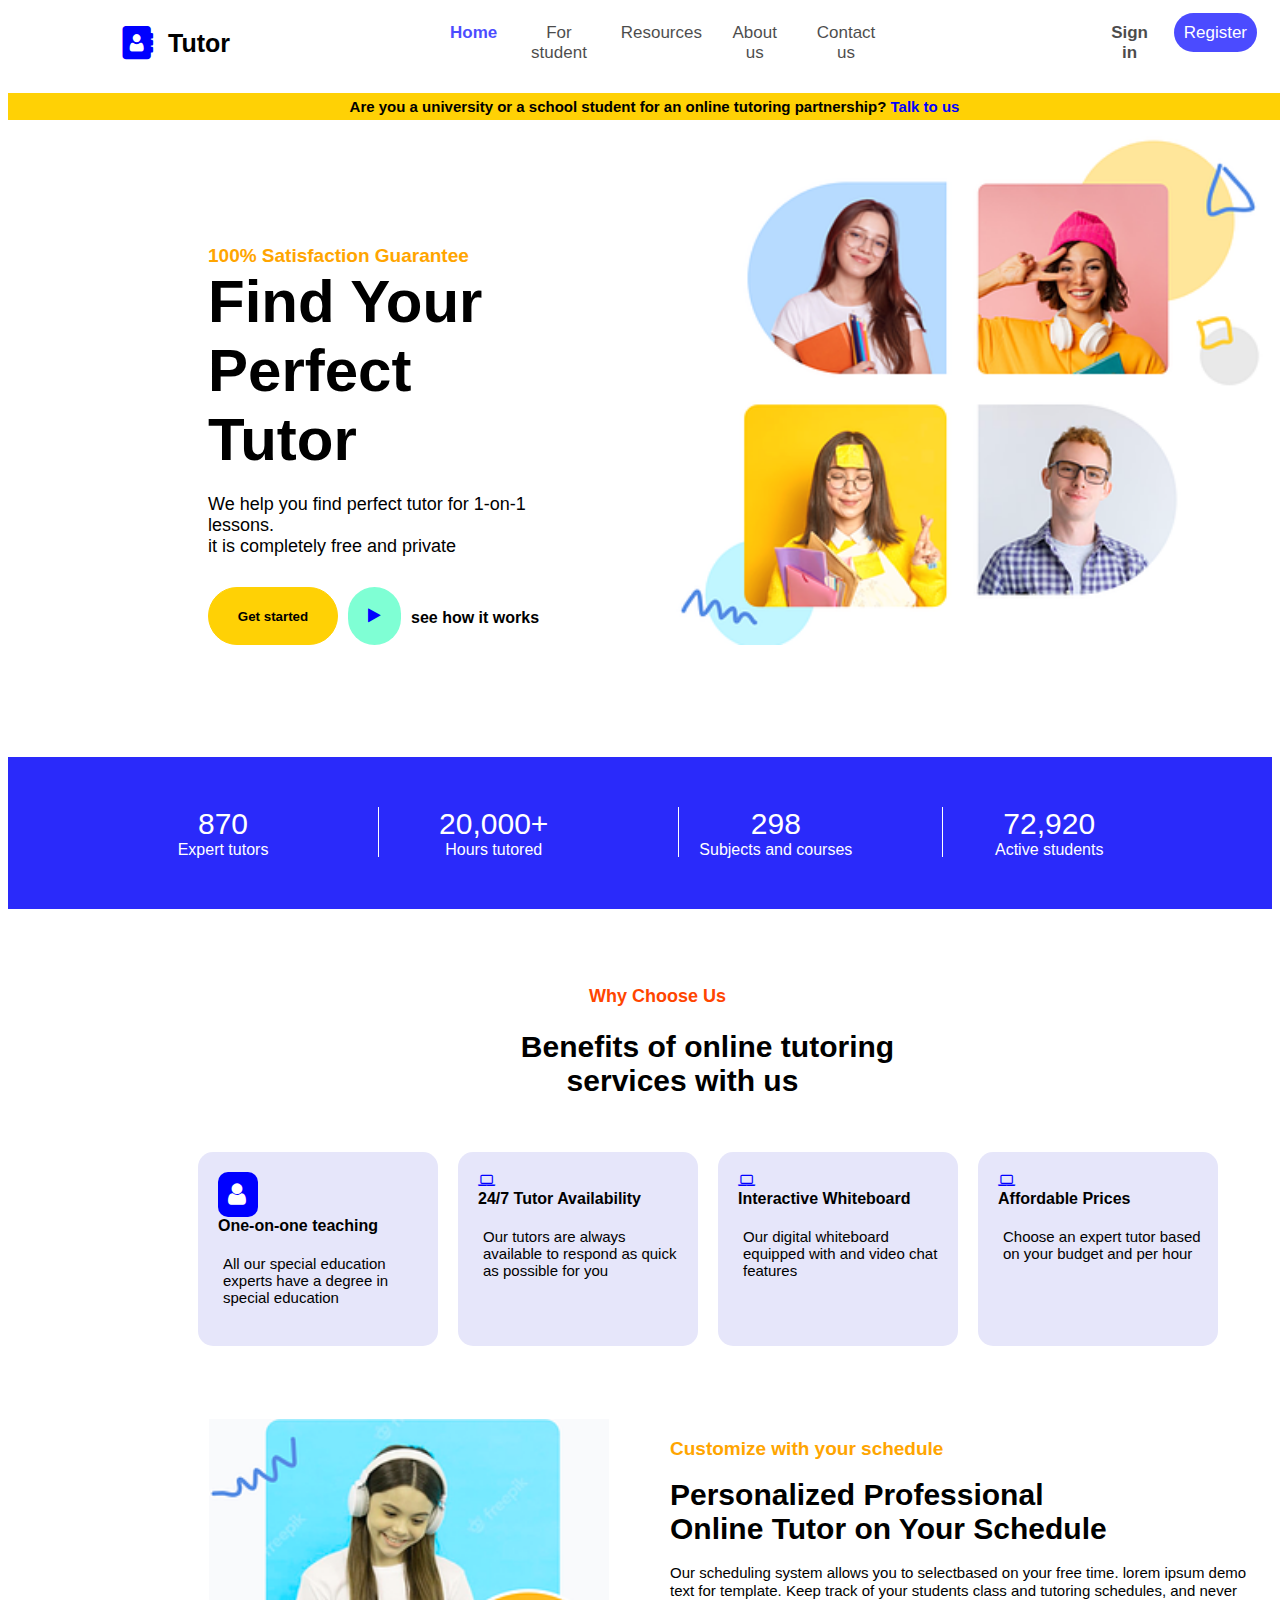
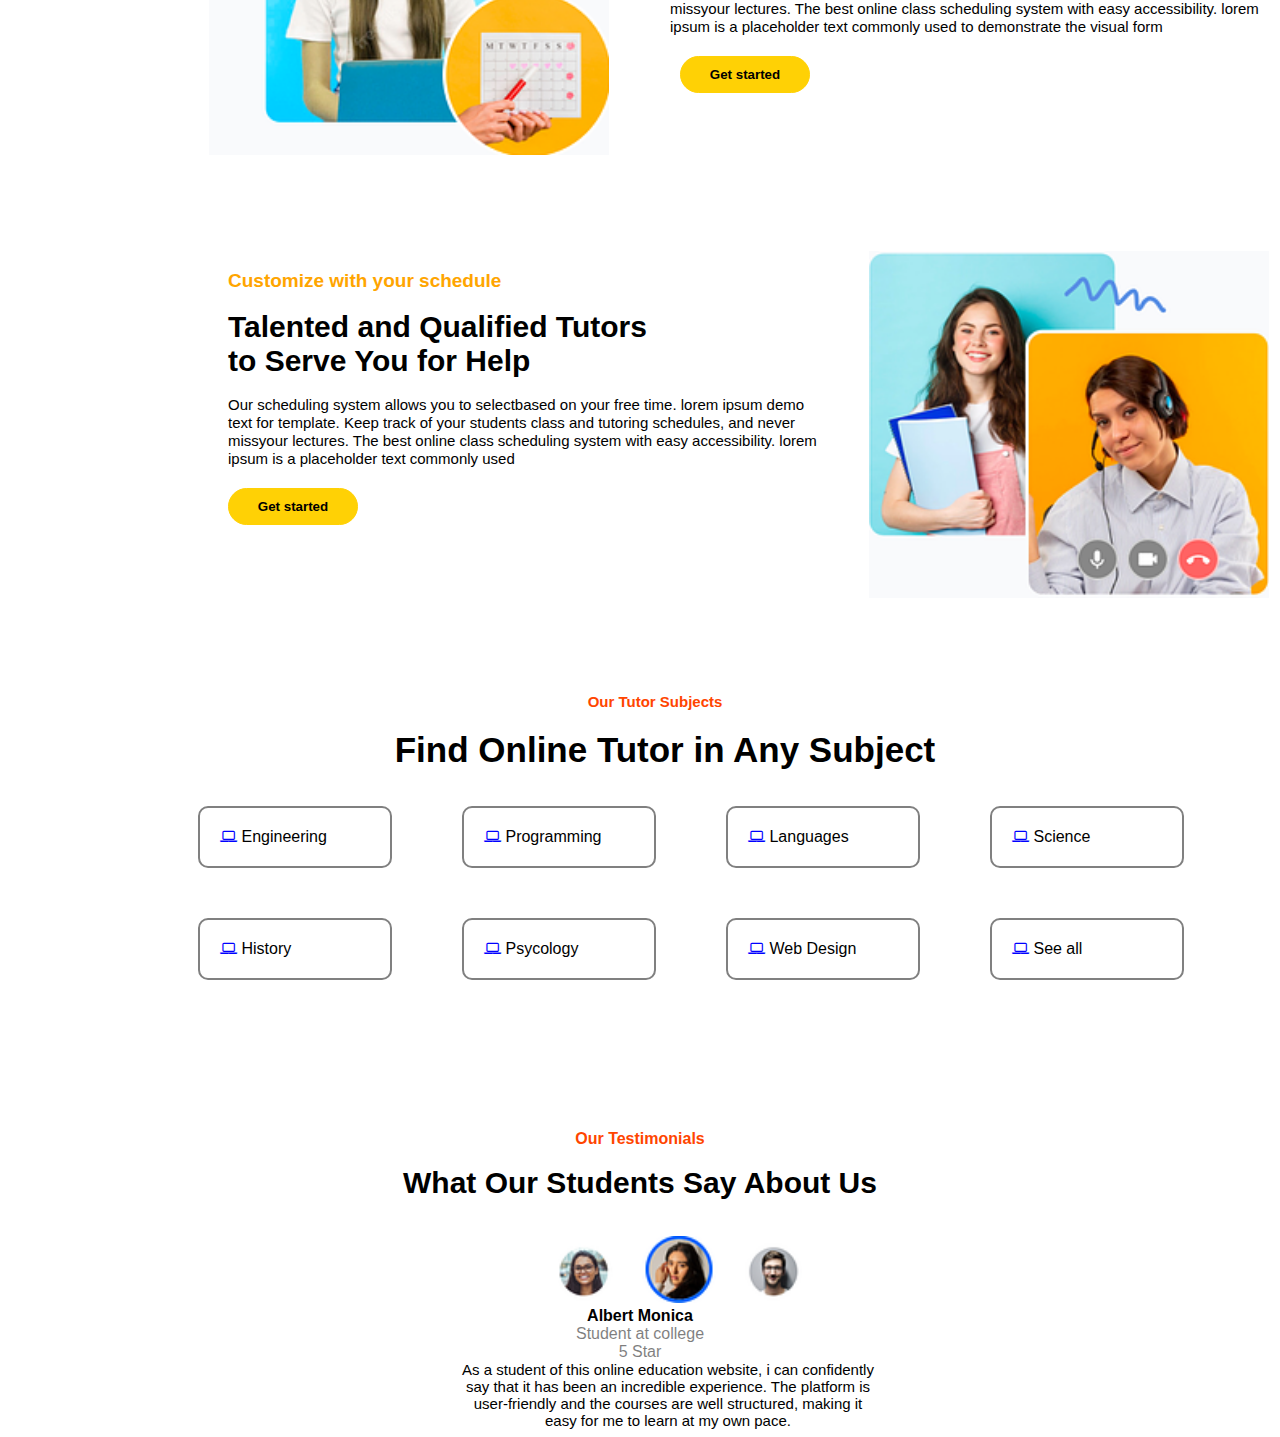
<file: original.html>
<!DOCTYPE html>
<html lang="en">
<head>
    <meta charset="UTF-8">
    <meta name="viewport" content="width=device-width, initial-scale=1.0">
    <title>Document</title>
    <link rel="stylesheet" href="https://cdnjs.cloudflare.com/ajax/libs/font-awesome/4.7.0/css/font-awesome.min.css">
    <link rel="stylesheet" href="original.css">
</head>
<body>
    <div class="nav-bar">
        <div class="ttxt">
            <span class="spn1"><i class="fa fa-address-book fa-2x bold-icon" aria-hidden="true"></i></span>
            <span class="pnn2">Tutor</span>
        </div>
        <div class="nav-item">
        <a class="active" href="">Home</a>
        <a href="">For student</a>
        <a href="">Resources</a>
        <a href="">About us</a>
        <a href="">Contact us</a>
        <div class="next">
            <a class="red" href="">Sign in</a>
            <div class="orange">
            <a class="blue" href="">Register</a>
            </div>
        </div>
    </div>
    </div>
    <div class="other">
    <p>Are you a university or a school student for an online tutoring partnership? <span class="active" >Talk to us</span></p>
    </div>
    <div class="contained">
       <div class="move">
        <span class="spn2">100% Satisfaction Guarantee</span><br>
        <span class="spn3">Find Your <br> Perfect Tutor</span><br>
        <div class="great">
        <span class="spn4">We help you find perfect tutor for 1-on-1 lessons. <br> it is completely free and private</span><br>
        </div>
        <div class="content">
            <button>Get started</button>
            <div class="round">
                <i class="fa fa-play" aria-hidden="true"></i>
            </div>
            <span class="spn5">see how it works</span>
        </div>
       </div>
       <div class="img">
        <img src="img/original1.png" alt="">
       </div>
    </div><br><br><br><br><br><br>
    <div class="stage2">
      <div class="in-it">
        <div class="sub1">
            <span class="yes1">870</span><br>
            <span class="yes2">Expert tutors</span>
        </div>
        <div class="right">
            <span class="yes1">20,000+</span><br>
            <span class="yes2">Hours tutored</span>
        </div>
        <div class="right">
            <span class="yes1">298</span><br>
            <span class="yes2">Subjects and courses</span>
        </div>
        <div class="right">
            <span class="yes1">72,920</span><br>
            <span class="yes2">Active students</span>
        </div>
      </div>
    </div><br><br><br>
    <div class="page">
    <p class="page2">Why Choose Us</p>
    <div class="page4">
    <span class="page3">Benefits of online tutoring services with us</span>
    </div>
    </div><br><br><br>
    <div class="within">
        <div class="nxt-stg">
        <div class="icon1"><i class="fa fa-user fa-1x its" aria-hidden="true"></i><br></div>  
          <span class="who">One-on-one teaching</span>
          <p class="wow">All our special education experts have a degree in special education</p>
        </div>
        <div class="nxt-stg">
            <div class="icon2"><i class="fa fa-laptop" aria-hidden="true"></i><br></div>  
            <span class="who">24/7 Tutor Availability</span>
            <p class="wow">Our tutors are always available to respond as quick as possible for you</p>
          </div>
          <div class="nxt-stg">
            <div class="icon3"><i class="fa fa-laptop" aria-hidden="true"></i><br></div>  
            <span class="who">Interactive Whiteboard</span>
            <p class="wow">Our digital whiteboard equipped with and video chat features</p>
          </div>
          <div class="nxt-stg">
            <div class="icon4"><i class="fa fa-laptop" aria-hidden="true"></i><br></div>  
            <span class="who">Affordable Prices</span>
            <p class="wow">Choose an expert tutor based on your budget and per hour</p>
          </div>
    </div><br><br><br><br>
    <div class="thd-cont">
        <div class="thd1">
            <img class="thd2" src="img/original2.png" alt="">
        </div>
        <div class="thd-cont1">
            <span class="thd3">Customize with your schedule</span><br><br>
           <div class="thd4-1"><span class="thd4">Personalized Professional Online Tutor on Your Schedule</span></div><br>
           <div class="thd5-1"><span class="thd5">Our scheduling system allows you to selectbased on your free time. lorem ipsum demo text for template. Keep track of your students class and tutoring schedules, and never missyour lectures. The best online class scheduling system with easy accessibility. lorem ipsum is a placeholder text commonly used to demonstrate the visual form</span></div>
           <div class="bttn">
            <button>Get started</button>
           </div>
        </div>
    </div><br><br><br><br><br>
     <div class="thd-cont">
        <div class="thd-cont1">
            <span class="thd3">Customize with your schedule</span><br><br>
           <div class="thd4-1"><span class="thd4">Talented and Qualified Tutors to Serve You for Help</span></div><br>
           <div class="thd5-1"><span class="thd5">Our scheduling system allows you to selectbased on your free time. lorem ipsum demo text for template. Keep track of your students class and tutoring schedules, and never missyour lectures. The best online class scheduling system with easy accessibility. lorem ipsum is a placeholder text commonly used</span></div>
            <div class="btt">
            <button>Get started</button>
        </div>
        </div>
            <div class="thd1">
            <img class="thd2" src="img/original3.png" alt="">
        </div>
    </div>
    <div class="frth-cont">
        <div class="mid">
        <p class="fth1">Our Tutor Subjects</p>
        <span class="fth1-next">Find Online Tutor in Any Subject</span>
        </div>
    </div><br><br>
    <div class="join">
    <div class="fth">
        <div class="fth2">
        <i class="fa fa-laptop" aria-hidden="true"></i>
        <span>Engineering</span>
        </div>
        <div class="fth3">
        <i class="fa fa-laptop" aria-hidden="true"></i>
        <span>Programming</span>
        </div>
         <div class="fth4">
        <i class="fa fa-laptop" aria-hidden="true"></i>
        <span>Languages</span>
        </div> 
        <div class="fth5">
         <i class="fa fa-laptop" aria-hidden="true"></i>
        <span>Science</span>
        </div>
    </div> 
        <div class="fth-cont">
        <div class="fth6">
        <i class="fa fa-laptop" aria-hidden="true"></i>
        <span>History</span>
        </div> 
        <div class="fth7">
        <i class="fa fa-laptop" aria-hidden="true"></i>
        <span>Psycology</span>
        </div> 
        <div class="fth8">
        <i class="fa fa-laptop" aria-hidden="true"></i>
        <span>Web Design</span>
        </div>
        <div class="fth9">
            <i class="fa fa-laptop" aria-hidden="true"></i>
            <span>See all</span>
        </div>
    </div>
    </div>
    <div class="sth-cont">  
        <div class="sth">
            <span class="sth1">Our Testimonials</span><br><br>
            <span class="sth2">What Our Students Say About Us</span><br>
        </div><br><br>
        <div class="sth3">
            <img class="reduce" src="img/original4.png" alt="">
        </div>
        <div class="svth">
        <span class="svth1">Albert Monica</span><br>
        <span class="svth2">Student at college</span><br>
        <span class="svth3">5 Star</span><br>
        <div class="svth4">
        <span>As a student of this online education website, i can confidently say that it has been an incredible experience. The platform is user-friendly and the courses are well structured, making it easy for me to learn at my own pace.</span>
        </div>
        </div>
    </div>
</body>
</html>
</file>
<file: original.css>
body{
    font-family: Arial, sans-serif;
}
.nav-bar{
    display: flex;
    gap: 220px;
    background-color: white;
    padding: 15px;
    text-align: center;
}
i{
    color:blue ;
}
.bold-icon{
    font-weight: 900;
}
.ttxt{
    display: flex;
    gap: 15px;
    align-items: center;
}
.pnn2{
    font-size: 25px;
    font-family: Arial, Helvetica, sans-serif;
    font-weight: bolder;
}
.spn1{
    padding-left: 100px;
}
.nav-item{
    gap: 21px;
    display: flex;
}
a{
    text-decoration: none;
    color: black;
    opacity: 0.7;
    font-size: 17px;
    transition: all 0.6s ease;
}
a:hover{
    color:blue;
}
.active{
    color: blue;
    font-weight: bold;
}
.next{
    padding-left: 200px;
    gap: 20px;
    display: flex;
}
.red{
    font-weight:bolder;
}
.orange{
    padding-left: 0px;
}
.blue{
    background-color: blue;
    color: white;
    border-radius: 30px;
    padding: 10px;
}
.other{
    background-color:rgb(255, 209, 5);
    width: 1358px;
    text-align: center;
}
p{
    padding: 5px;
    font-weight: bold;
    font-family: Arial, Helvetica, sans-serif;
    font-size: 15px;
    padding-right: 70px;
}
.contained{
    padding-left: 200px;
    display: flex;
}
.move{
    padding-top: 110px;
}
.spn2{
    color: orange;
    font-weight: bolder;
    font-size: 19px;
}
.spn3{
    font-size: 60px;
    font-family: Arial, Helvetica, sans-serif;
    font-weight: bold;
}
.great{
    padding-top:20px;
}
.spn4{
    font-size: large;
    font-family: Arial, Helvetica, sans-serif;
}
.content{
    display: flex;
    gap: 10px;
    padding-top: 30px;
}
button{
    background-color: rgb(255, 209, 5);
    border-radius: 30px;
    border: 1px solid rgb(255, 209, 5);
    padding: 10px;
    font-weight: bold;
    width: 130px;
}
.round{
    border-radius: 50px;
    background-color: aquamarine;
    padding: 20px;
}
.spn5{
    padding-top: 22px;
    font-weight: bold;
    font-family: Arial, Helvetica, sans-serif;
    font-size: 16px;
}
img{
    width: 600px;
}
.img{
padding-left: 100px;
}
.stage2{
    background-color:rgb(42, 42, 250);
    color: white;
    padding: 50px;
    padding-left: 150px;
}
.right{
    border-left:1px solid;
    height: 50px;
    padding-left: 20px;
}
.in-it{ 
    display: flex;
    gap: 90px;
    text-align: center;
}
.yes1{
    font-size: 30px;
    font-family: Arial, Helvetica, sans-serif;
    padding: 40px;
}
.yes2{
    font-family: Arial, Helvetica, sans-serif;
}
.page{
    text-align: center;
    font-family: Arial, Helvetica, sans-serif;
    padding-left: 100px;
}
.page2{
    color: orangered;
    font-size: 18px;
}
.page3{
    font-size: 30px;
    padding-right: 50px;
    font-weight: bolder;
    
}
.page4{
    width: 399px;
    padding-left: 400px;
}
.within{
    display: flex;
    padding-left: 190px;
    gap: 20px;
}
.nxt-stg{
    background-color: lavender;
    width: 200px;
    border-radius: 15px;
    padding: 20px;
}
.wow{
    width: 200px;
    font-weight: lighter;
}
.who{
    font-weight: bolder;
    font-family: Arial, Helvetica, sans-serif;
}
.its{
    font-size: 25px;
    color: white;
}
.icon1{
    background-color: blue;
    color: white;
    width: 20px;
    padding: 10px;
    border-radius: 10px;
}
.thd-cont{
    display: flex;
    padding-left: 200px;
    gap: 40px;
}
.thd1{
    background-color: white;
    border: 1px solid white;
}
.thd-cont1{
    padding-top: 20px;
    padding-left: 20px;
}
.thd2{
    width: 400px;
}
.thd3{
    color: orange;
    font-weight: bolder;
    font-size: 19px;
}
.thd4-1{
    width: 450px;
}
.thd4{
    font-size: 30px;
    font-weight:600;
    font-family: Arial, Helvetica, sans-serif;
}
.thd5-1{
    width: 600px;
}
.thd5{
    font-family: Arial, Helvetica, sans-serif;
    font-size: 15px;
}
.bttn{
    padding-top: 20px;
    padding-left: 10px;
}
.thd-conts{
    display: flex;
}
.btt{
    padding-top: 20px;
}
.frth-cont{
    text-align: center;
    padding-top: 70px;
}
.join{
    padding-left: 190px;
}
.fth1{
    color: orangered;
    padding-left: 100px;
}
.fth1-next{
    font-size:35px;
    padding-left: 50px;
    font-family: Arial, Helvetica, sans-serif;
    font-weight: bold;
}
.fth{
    display: flex;
    background-color: white;
    gap: 70px;
    
}
.fth-cont{
    display: flex;
    padding-top: 50px;
    gap: 70px;
}
.fth2{
    border: 2px solid gray;
    padding: 20px;
    width: 150px;
    border-radius: 10px;
}
.fth3{
    border: 2px solid gray;
    padding: 20px;
    width: 150px;
    border-radius: 10px;
}
.fth4{
   border: 2px solid gray;
   padding: 20px;
    width: 150px;
    border-radius: 10px;  
} 
.fth5{
    border: 2px solid gray;
    padding: 20px;
    width: 150px;
    border-radius: 10px; 
}
.fth6{
     border: 2px solid gray;
    padding: 20px;
    width: 150px;
    border-radius: 10px;
}
 .fth7{
     border: 2px solid gray;
    padding: 20px;
    width: 150px;
    border-radius: 10px;
}
.fth8{
     border: 2px solid gray;
    padding: 20px;
    width: 150px;
    border-radius: 10px;
} 
.fth9{
     border: 2px solid gray;
    padding: 20px;
    width: 150px;
    border-radius: 10px;
}
.sth-cont{
    padding-top: 150px;
}
.sth{
    text-align: center;
}
.sth1{
    color: orangered;
    font-weight: bold;
}
.sth2{
    font-size: 30px;
    font-family: Arial, Helvetica, sans-serif;
    font-weight: bold;
}
.sth3{
    padding-left: 550px;
}
.reduce{
    width: 250px;
}
.svth{
    text-align: center;
}
.svth1{
    font-weight: bold;
}
.svth2{
    opacity: 0.5;
}
.svth3{
    opacity: 0.5;
}
.svth4{
    width: 420px;
    padding-left: 450px;
    font-family: Arial, Helvetica, sans-serif;
    font-size: 15px;

}
</file>
